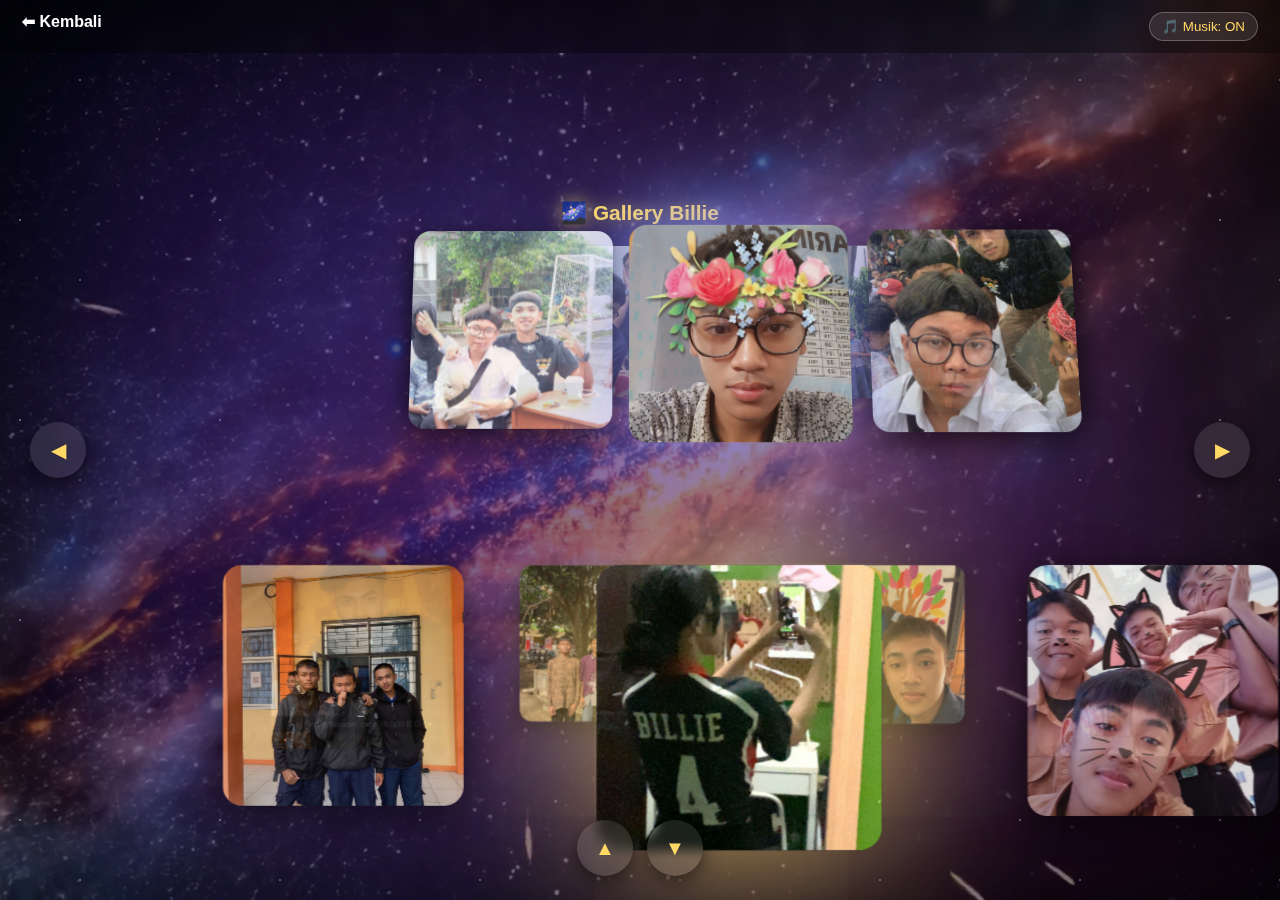
<file: gallery.html>
<!DOCTYPE html>
<html lang="id">
<head>
<meta charset="utf-8" />
<meta name="viewport" content="width=device-width,initial-scale=1" />
<title>2-Layer 3D Gallery Final</title>

<style>
/* ---- RESET ---- */
*{margin:0;padding:0;box-sizing:border-box}
html,body{height:100%}
body{
  background:#000;
  font-family:Poppins,Arial,sans-serif;
  overflow:hidden;
  display:flex;
  flex-direction:column;
  align-items:center;
  justify-content:center;
  color:white;
}

/* ---- BACKGROUND ---- */
.bg-video{
  position:fixed;top:0;left:0;width:100%;height:100%;
  object-fit:cover;z-index:-10;
  filter:brightness(0.45);
}
.stars,.nebula1,.nebula2{
  position:fixed;top:0;left:0;width:100%;height:100%;
  pointer-events:none;z-index:-9;
}
.stars{
  background:
    radial-gradient(2px 2px at 20px 20px,rgba(255,255,255,.9),transparent 60%),
    radial-gradient(2px 2px at 80px 80px,rgba(180,200,255,.9),transparent 60%);
  background-size:200px 200px;
  animation:twinkle 120s linear infinite;
}
@keyframes twinkle{
  from{background-position:0 0}
  to{background-position:-2000px 2000px}
}
.nebula1{
  background:radial-gradient(circle at 30% 50%,rgba(100,50,255,0.28),transparent 75%);
  filter:blur(100px);
}
.nebula2{
  background:radial-gradient(circle at 70% 60%,rgba(255,80,255,0.20),transparent 85%);
  filter:blur(120px);
}

/* ---- NAVBAR ---- */
nav{
  position:fixed;top:0;left:0;right:0;
  display:flex;justify-content:space-between;
  padding:12px 22px;
  background:rgba(0,0,0,0.35);
  backdrop-filter:blur(8px);
  z-index:50;
}
nav a{color:#fff;text-decoration:none;font-weight:600}
.nav-btn{
  background:rgba(255,255,255,0.1);
  padding:6px 12px;border-radius:20px;
  border:1px solid rgba(255,255,255,0.25);
  color:#ffd966;cursor:pointer;
}
.nav-btn:hover{background:#ffd966;color:#000}

/* ---- TITLE ---- */
h1{
  margin-top:0px;
  color:#ffd966;
  font-size:1.3rem;
  text-shadow:0 0 18px rgba(255,223,102,0.6);
}
#notif{
  position:fixed;top:150px;left:0;right:0;
  text-align:center;color:#ffd966;
  opacity:0;font-weight:700;
  pointer-events:none;z-index:60;
}
#notif.show{animation:showNotif 2.4s forwards}
@keyframes showNotif{
  0%{opacity:1}
  80%{opacity:1}
  100%{opacity:0;transform:translateY(10px)}
}

/* ---- GALLERY ---- */
.gallery-wrap{
  width:900px;
  max-width:96vw;
  height:500px;
  display:flex;
  flex-direction:column;
  justify-content:center;
  align-items:center;
  gap:40px;
  margin-top:-25px; /* naik biar bagian bawah terlihat rapi */
}

/* ---- LAYER VIEWPORT ---- */
.layer-viewport{
  width:100%;
  height:200px;
  position:relative;
  perspective:1400px;
  display:flex;
  justify-content:center;
  align-items:center;
}
.layer-middle{height:280px}

/* ---- SLIDES ---- */
.slides{
  width:100%;height:100%;
  position:relative;
  transform-style:preserve-3d;
}

/* ---- 200px UNIVERSAL IMAGE ---- */
.slides img{
  position:absolute;
  left:50%;top:50%;
  width:200px;height:200px;
  object-fit:cover;
  border-radius:16px;
  box-shadow:0 10px 30px rgba(0,0,0,0.6);
  transition:transform .6s,opacity .4s,box-shadow .4s;
  opacity:0.85;
}

/* ---- SIMETRIS PERFECT ---- */
/* TOP LAYER: lebih tinggi 120px */
.layer-top .slides img{
  transform:translateY(-120px) rotateX(12deg);
}

/* MIDDLE LAYER: center */
.layer-middle .slides img{
  transform:translateY(0px) rotateX(0deg);
}

/* ---- FRONT IMAGE EFFECT ---- */
.layer-top .slides img.front{
  transform:translateY(-120px) rotateX(12deg) translateZ(40px) scale(1.25);
  opacity:1;
  box-shadow:0 0 80px rgba(140,150,255,0.85);
}
.layer-middle .slides img.front{
  transform:translateY(0px) rotateX(0deg) translateZ(70px) scale(1.25);
  opacity:1;
  box-shadow:0 0 120px rgba(255,223,102,0.9);
}

/* ---- BUTTON HORIZONTAL ---- */
.btn-hr{
  position:fixed;top:50%;transform:translateY(-50%);
  width:56px;height:56px;border-radius:50%;
  background:rgba(255,255,255,0.1);
  border:none;color:#ffd966;
  cursor:pointer;font-size:20px;
  backdrop-filter:blur(6px);
  box-shadow:0 6px 18px rgba(0,0,0,0.5);
  transition:.25s;z-index:80;
}
.btn-hr:hover{background:#ffd966;color:#000;transform:translateY(-50%) scale(1.1)}
.btn-left{left:30px}
.btn-right{right:30px}

/* ---- BUTTON VERTICAL (UP ONLY) ---- */
.controls-bottom{
  position:fixed;left:50%;transform:translateX(-50%);
  bottom:24px;display:flex;gap:14px;z-index:80;
}
.btn-vert{
  width:56px;height:56px;border-radius:50%;
  background:rgba(255,255,255,0.1);
  border:none;color:#ffd966;
  cursor:pointer;font-size:20px;
  backdrop-filter:blur(6px);
  box-shadow:0 6px 18px rgba(0,0,0,0.5);
  transition:.25s;
}
.btn-vert:hover{background:#ffd966;color:#000;transform:scale(1.1)}

/* ---- RESPONSIVE ---- */
@media (max-width:720px){
  .gallery-wrap{gap:20px;margin-top:-10px; margin-left:-1px;}
  .layer-viewport{height:160px}
  .layer-middle{height:230px}

  .slides img{
    width:150px;height:150px;
  }

  .btn-hr,.btn-vert{
    width:46px;height:46px;font-size:18px;
  }
  .btn-left{left:14px}
  .btn-right{right:14px}
}

</style>
</head>

<body>

<!-- ==== BACKGROUND ==== -->
<video class="bg-video" autoplay muted loop playsinline>
  <source src="assets/Stunning Deep Space Nebula - Bebas Rekaman Video Stok.mp4" type="video/mp4">
</video>

<div class="stars"></div>
<div class="nebula1"></div>
<div class="nebula2"></div>

<!-- ==== NAV ==== -->
<nav>
  <a href="index.html">⬅ Kembali</a>
  <button id="musicBtn" class="nav-btn">🎵 Musik: ON</button>
</nav>

<h1>🌌 Gallery Billie</h1>
<div id="notif"></div>

<!-- ==================================================
     GALLERY 2 LAYER (TOP + MIDDLE)
=================================================== -->
<div class="gallery-wrap">

  <!-- ========= LAYER ATAS ========= -->
  <div class="layer-viewport layer-top" id="viewportTop">
    <div class="slides" id="slidesTop">
      <img src="assets/f1.jpeg">
      <img src="assets/f2.jpeg">
      <img src="assets/f3.jpeg">
      <img src="assets/f4.jpeg">
      <img src="assets/f7.jpeg">
      <img src="assets/f6.jpeg">
      <img src="assets/f5.jpeg">
    </div>
  </div>

  <!-- ========= LAYER TENGAH ========= -->
  <div class="layer-viewport layer-middle" id="viewportMid">
    <div class="slides" id="slidesMid">
      <img src="assets/z3.jpg">
      <img src="assets/ucing.jpg">
      <img src="assets/putih.jpg">
      <img src="assets/banzy.jpg">
      <img src="assets/haj.jpeg">
      <img src="assets/sig.jpeg">
      <img src="assets/four.jpeg">
    </div>
  </div>

</div><!-- end gallery wrap -->

<!-- ==== HORIZONTAL BUTTONS ==== -->
<button class="btn-hr btn-left" id="btnLeft">◀</button>
<button class="btn-hr btn-right" id="btnRight">▶</button>

<!-- ==== ONLY UP BUTTON ==== -->
<div class="controls-bottom">
  <button class="btn-vert" id="btnUp">▲</button>
  <button class="btn-vert" id="btnDown">▼</button>
</div>


<!-- ==== AUDIO ==== -->
<audio id="beep" src="assets/mixkit-retro-game-notification-212.wav" preload="auto"></audio>
<audio id="music" src="assets/space-ambient-cinematic-351304.mp3" preload="auto" loop></audio>
<script>
/* ============================================
   2-LAYER 3D GALLERY — FINAL ENGINE
============================================ */

/* Ambil elemen layer */
const slidesTop  = document.getElementById("slidesTop");
const slidesMid  = document.getElementById("slidesMid");

const imgsTop = [...slidesTop.querySelectorAll("img")];
const imgsMid = [...slidesMid.querySelectorAll("img")];

/* Variabel inti */
let angle = 0;
let target = 0;
const step = 360 / imgsMid.length;
const autoSpeed = 0.20;
const lerp = 0.12;

let mode = "auto";

/* Radius */
const RADIUS_TOP = 260;
const RADIUS_MID = 420;

/* Scale */
const SCALE_TOP = 0.9;
const SCALE_MID = 1.0;

/* Audio */
const beep  = document.getElementById("beep");
const music = document.getElementById("music");
music.volume = 0.35;
music.play();

/* Notif */
const notif = document.getElementById("notif");
function showNotif(t){
  notif.textContent = t;
  notif.classList.remove("show");
  void notif.offsetWidth;
  notif.classList.add("show");
}

/* ============================================
   POSISI AWAL ROTASI 3D
============================================ */

imgsTop.forEach((img,i)=>{
  img.style.transform = `rotateY(${i*step}deg) translateZ(${RADIUS_TOP}px)`;
});
imgsMid.forEach((img,i)=>{
  img.style.transform = `rotateY(${i*step}deg) translateZ(${RADIUS_MID}px)`;
});

/* ============================================
   UPDATE POSISI SETIAP LAYER
============================================ */

function updateLayerPositions(imgsArray, radius, baseScale, layer){
  
  imgsArray.forEach((img,i)=>{

    const deg = i * step;
    const rot = deg + angle;
    const rad = (rot * Math.PI) / 180;

    const x = Math.sin(rad) * radius;
    const z = Math.cos(rad) * radius;

    let shiftY = 0;
    let tilt   = 0;

    if(layer === "top"){
      shiftY = -70;
      tilt   = 12;
    }
    else if(layer === "mid"){
      shiftY = 0;
      tilt   = 0;
    }

    img.style.transform = `
      translateX(${x}px)
      translateZ(${z}px)
      translateY(${shiftY}px)
      rotateX(${tilt}deg)
      scale(${baseScale})
    `;

    img.dataset._z = z;
  });
}

/* ============================================
   TENTUKAN GAMBAR DEPAN
============================================ */

function detectFront(imgsArray){
  let frontIndex = 0;
  let maxZ = -999999;

  imgsArray.forEach((img,idx)=>{
    let z = parseFloat(img.dataset._z || "0");
    if(z > maxZ){
      maxZ = z;
      frontIndex = idx;
    }
  });

  imgsArray.forEach(i=>i.classList.remove("front"));
  imgsArray[frontIndex].classList.add("front");
}

/* ============================================
   RENDER LOOP
============================================ */

function render(){
  updateLayerPositions(imgsTop, RADIUS_TOP, SCALE_TOP, "top");
  updateLayerPositions(imgsMid, RADIUS_MID, SCALE_MID, "mid");

  detectFront(imgsTop);
  detectFront(imgsMid);
}

function loop(){
  if(mode === "auto") target -= autoSpeed;
  angle += (target - angle) * lerp;

  render();
  requestAnimationFrame(loop);
}
loop();

/* ============================================
   GO TO INDEX (PUTAR KE FOTO)
============================================ */
function goTo(idx){
  target = -idx * step;
  playBeep();
}
function playBeep(){
  beep.currentTime = 0;
  beep.play();
}

/* ============================================
   CLICK FOTO = PUTAR KE FOTO ITU
============================================ */
imgsTop.forEach((img,i)=> img.onclick = ()=> goTo(i));
imgsMid.forEach((img,i)=> img.onclick = ()=> goTo(i));

/* ============================================
   TOMBOL KIRI & KANAN
============================================ */
document.getElementById("btnLeft").onclick = ()=>{
  const idx = Math.round((-target) / step);
  goTo(idx - 1);
};

document.getElementById("btnRight").onclick = ()=>{
  const idx = Math.round((-target) / step);
  goTo(idx + 1);
};

/* ============================================
   TOMBOL ▲ (FOCUS LAYER TOP)
============================================ */

document.getElementById("btnUp").onclick = ()=>{
  playBeep();
  showNotif("🔼 Fokus ke Layer ATAS");

  /* highlight smooth */
  document.querySelector(".layer-top").style.opacity    = "1";
  document.querySelector(".layer-middle").style.opacity = "0.7";

  document.getElementById("btnDown").onclick = ()=>{
  playBeep();
  showNotif("🔽 Fokus ke Layer TENGAH");

  document.querySelector(".layer-top").style.opacity    = "0.6";
  document.querySelector(".layer-middle").style.opacity = "1";
};


  /* layer top glow lebih terlihat */
};

/* ============================================
   MUSIC TOGGLE
============================================ */
document.getElementById("musicBtn").onclick = ()=>{
  playBeep();

  if(music.paused){
    music.play();
    musicBtn.textContent = "🎵 Musik: ON";
    showNotif("🎶 Musik dihidupkan");
  } else {
    music.pause();
    musicBtn.textContent = "🎵 Musik: OFF";
    showNotif("🔇 Musik dimatikan");
  }
};

/* ============================================ */
</script>
</body>
</html>
</file>
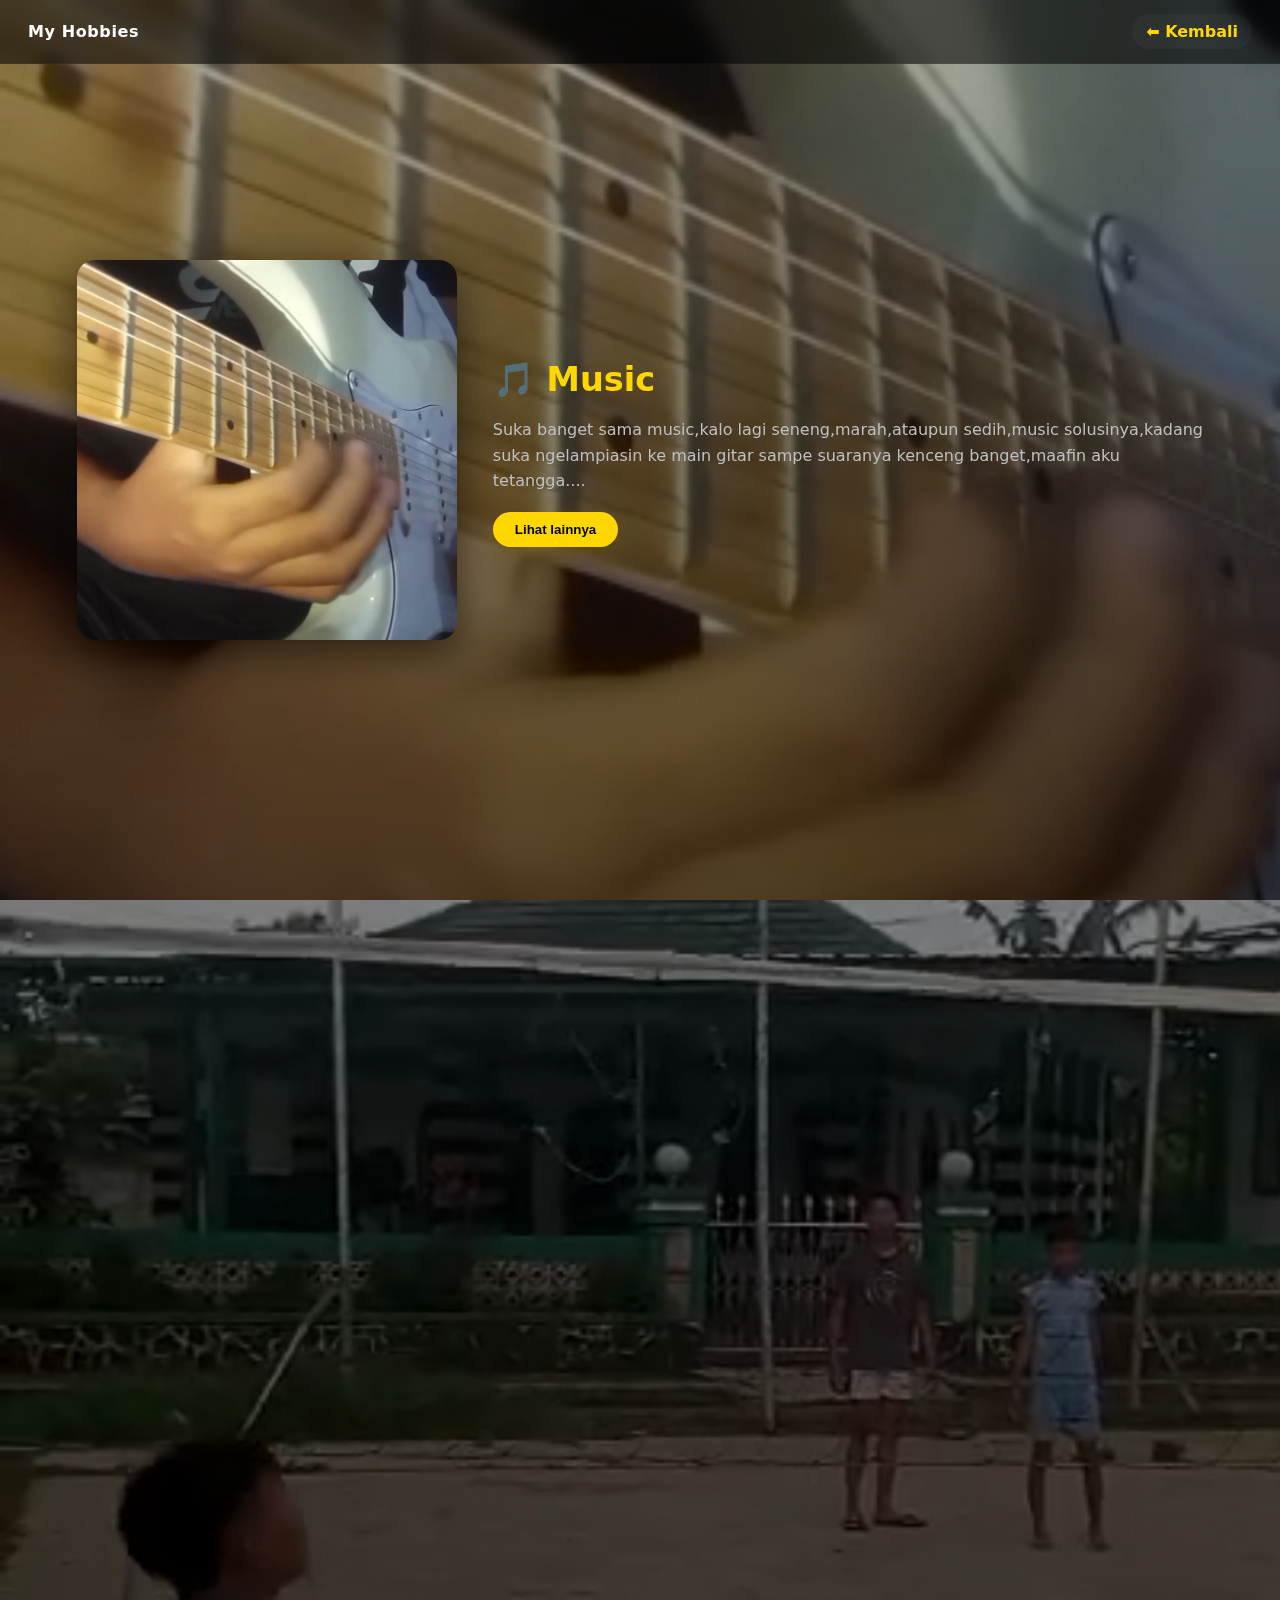
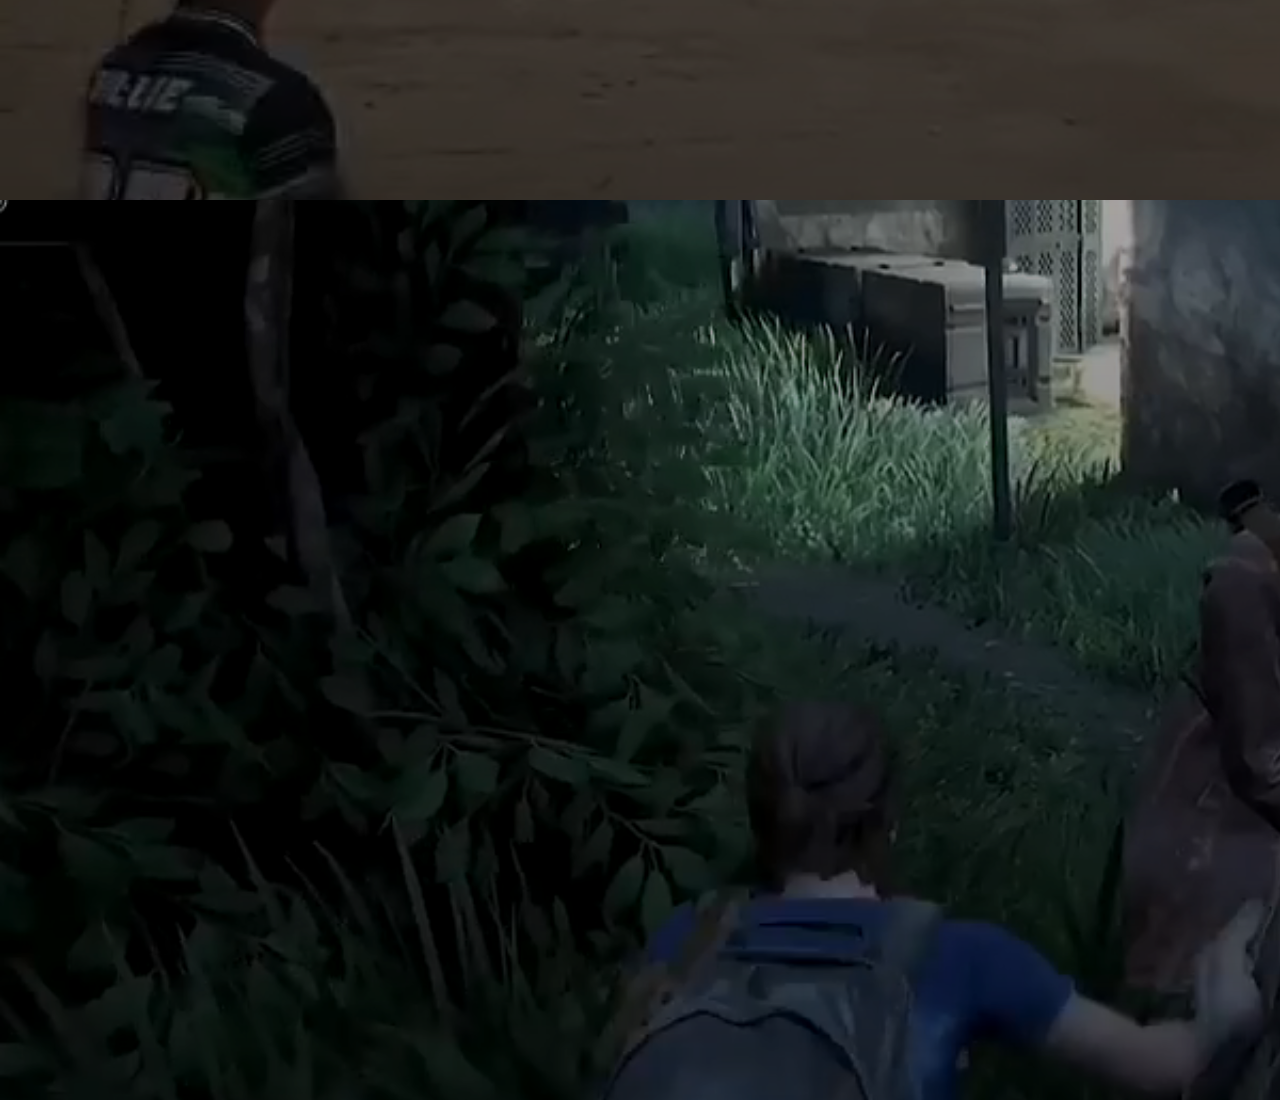
<file: hobby.html>
<!DOCTYPE html>
<html lang="id">
<head>
  <meta charset="utf-8" />
  <meta name="viewport" content="width=device-width,initial-scale=1" />
  <title>100</title>
  <style>
    :root{
      --bg:#060609;
      --muted:#bfbfbf;
      --accent:#ffd700;
    }
    *{box-sizing:border-box;margin:0;padding:0}
    body{
      font-family: "Poppins", system-ui, sans-serif;
      background:var(--bg);
      color:#fff;
      overflow-x:hidden;
      -webkit-font-smoothing:antialiased;
      -moz-osx-font-smoothing:grayscale;
    }

    /* NAV */
    nav{
      position:fixed;left:0;right:0;top:0;
      height:64px;
      display:flex;align-items:center;justify-content:space-between;
      padding:0 28px;
      background:rgba(0,0,0,0.55);
      backdrop-filter:blur(8px);
      z-index:1200;
      border-bottom:1px solid rgba(255,255,255,0.03);
    }
    nav .brand{font-weight:700;letter-spacing:0.6px}
    nav a{
      color:var(--accent);text-decoration:none;padding:8px 14px;border-radius:20px;
      background:rgba(255,255,255,0.03);font-weight:600;
    }
    nav a:hover{background:rgba(255,255,255,0.06)}

    /* SECTION */
    section{
      position:relative;
      min-height:100vh;
      padding:120px 6%;
      display:flex;
      align-items:center;
      justify-content:center;
      overflow:hidden;
    }
    /* background video (parallax-capable) */
    video.bg{
      position:absolute;inset:0;width:120%;height:120%;object-fit:cover;z-index:-2;
      /* brighter & slightly more saturated so the background is clearer */
      filter:brightness(0.7) saturate(1.05) contrast(1.02);
      transform:translateY(0);
      transition:transform .8s linear;
    }
    .overlay{
      position:absolute;inset:0;
      /* make overlay lighter so video shows through more — tweak these rgba stops to taste */
      background:linear-gradient(180deg,rgba(0,0,0,0.08),rgba(0,0,0,0.45));
      z-index:-1;
    }

    /* container: alternate layout left/right */
    .wrap{
      width:100%;
      max-width:1200px;
      display:flex;
      gap:36px;
      align-items:center;
      justify-content:space-between;
      transition:transform .6s ease,opacity .6s ease;
      opacity:0;
      transform:translateY(40px);
    }

    /* Animated entry states - will be toggled by JS */
    .enter-left{ transform:translateX(-80px); opacity:0; }
    .enter-right{ transform:translateX(80px); opacity:0; }
    .visible { transform:translateX(0) translateY(0); opacity:1; transition: transform 2s ease, opacity 2s ease;
 }

    /* video box 1:1 */
    .media {
      width:380px; height:380px; flex:0 0 380px;
      display:block;
      border-radius:18px;
      overflow:hidden;
      box-shadow:0 10px 40px rgba(0,0,0,0.6), 0 0 40px rgba(255,215,0,0.04);
    }
    .media video{
      width:100%; height:100%; object-fit:cover; display:block;
      transform-origin:center center;
    }

    /* text area */
    .txt{
      flex:1;
      color:var(--muted);
      line-height:1.6;
    }
    .txt h2{
      color:var(--accent);
      margin-bottom:10px;
      font-size:2.1rem;
    }
    .txt p{font-size:1rem;margin-bottom:18px}
    .btn{
      display:inline-block;padding:10px 22px;border-radius:999px;background:var(--accent);color:#000;font-weight:700;border:none;cursor:pointer;
      box-shadow:0 8px 20px rgba(255,215,0,0.08);
    }
    .btn:hover{transform:translateY(-3px);transition:all .18s ease}

    /* popup gallery */
    .popup{
      position:fixed;inset:0;display:none;align-items:center;justify-content:center;
      background:rgba(0,0,0,0.8);backdrop-filter:blur(8px);z-index:1400;padding:32px;
      opacity:0;transition:opacity .25s ease;
    }
    .popup.active{display:flex;opacity:1}
    .popup-card{
      width:100%;max-width:980px;background:linear-gradient(180deg,rgba(255,255,255,0.02),rgba(255,255,255,0.01));
      border-radius:14px;padding:22px;box-shadow:0 30px 80px rgba(0,0,0,0.6);
      transform:translateY(8px);animation:pop .35s ease both;
    }
    @keyframes pop{from{transform:translateY(30px) scale(.98);opacity:0}to{transform:translateY(0) scale(1);opacity:1}}

    .popup-card h3{color:var(--accent);margin-bottom:12px}
    .close-x{position:absolute;right:22px;top:18px;background:transparent;border:none;color:#fff;font-size:26px;cursor:pointer}
    .gallery{
      display:grid;grid-template-columns:repeat(auto-fit,minmax(220px,1fr));gap:12px;margin-top:10px;
    }
    /* make gallery thumbnails maintain a 1:1 (square) aspect ratio */
    .gallery img,.gallery video{
      width:100%;
      aspect-ratio:1/1; /* enforces square */
      height:auto; /* let aspect-ratio determine height */
      object-fit:cover;
      border-radius:10px;
      display:block;
    }

    .close-row{text-align:center;margin-top:14px}
    .close-row .close-btn{background:#ff4b4b;color:#fff;padding:10px 18px;border-radius:10px;border:none;cursor:pointer}

    /* small screens: stack, media becomes full width but square */
    @media (max-width:900px){
      .wrap{flex-direction:column-reverse;gap:18px}
      .media{width:84vw;height:84vw;max-width:420px;max-height:420px}
      section{padding:100px 5%}
      .txt h2{font-size:1.6rem}
  /* keep thumbnails square on small screens as well */
  .gallery img,.gallery video{aspect-ratio:1/1;height:auto}
    }

    /* ================================
   ❗ RESPONSIVE FOR SMALL SCREENS
   ================================ */
@media (max-width: 600px){

  /* NAV */
  nav{
    height: 56px;
    padding: 0 18px;
  }
  nav .brand{ font-size: 15px; }
  nav a{ font-size: 13px; padding: 6px 12px; }

  /* SECTION */
  section{
    padding: 100px 5%;
    min-height: auto;
  }

  /* WRAP STACKING */
  .wrap{
    flex-direction: column !important;
    gap: 14px;
    text-align: center;
  }

  /* MEDIA BOX FIX — biar tidak besar */
  .media{
    width: 88vw;
    height: 88vw;
    max-width: 380px;
    max-height: 380px;
    border-radius: 16px;
  }

  /* TEXT SCALE */
  .txt h2{
    font-size: 1.4rem;
    margin-bottom: 6px;
  }
  .txt p{
    font-size: .92rem;
    line-height: 1.45;
  }

  /* BUTTON */
  .btn{
    padding: 9px 20px;
    font-size: .9rem;
  }

  /* POPUP FULLSCREEN OPTIMIZE */
  .popup{
    padding: 14px;
    align-items: start;
    padding-top: 80px;
  }

  .popup-card{
    width: 100%;
    padding: 16px;
    border-radius: 10px;
  }

  .popup-card h3{
    font-size: 1.2rem;
    text-align: center;
  }

  .close-x{
    top: 15px;
    right: 15px;
    font-size: 22px;
  }

  /* GALLERY GRID FIT BETTER */
  .gallery{
    grid-template-columns: repeat(auto-fit, minmax(140px, 1fr));
    gap: 8px;
  }

  .gallery img,
  .gallery video{
    aspect-ratio: 1/1;
    border-radius: 8px;
  }
}


  </style>
</head>
<body>

  <nav>
    <div class="brand">My Hobbies</div>
    <a href="index.html">⬅ Kembali</a>
  </nav>

  <!-- MUSIC (index 0 => enters from left) -->
  <section id="music" data-index="0">
    <video class="bg" autoplay muted loop playsinline data-speed="0.25">
      <source src="assets/gitar.mp4" type="video/mp4">
    </video>
    <div class="overlay"></div>

    <div class="wrap enter-left">
      <div class="media">
        <!-- main video: autoplay, muted, loop, no controls, playsinline -->
        <video autoplay muted loop playsinline>
          <source src="assets/gitar.mp4" type="video/mp4">
        </video>
      </div>

      <div class="txt">
        <h2>🎵 Music</h2>
        <p>Suka banget sama music,kalo lagi seneng,marah,ataupun sedih,music solusinya,kadang suka ngelampiasin ke main gitar sampe suaranya kenceng banget,maafin aku tetangga....</p>
        <button class="btn" onclick="openGallery('music')">Lihat lainnya</button>
      </div>
    </div>
  </section>

  <!-- VOLLY (index 1 => enters from right) -->
  <section id="volly" data-index="1">
    <video class="bg" autoplay muted loop playsinline data-speed="0.2">
      <source src="assets/nyemessore.mp4" type="video/mp4">
    </video>
    <div class="overlay"></div>

    <div class="wrap enter-right" style="flex-direction:row-reverse">
      <div class="media">
        <video autoplay muted loop playsinline>
          <source src="assets/nyemessore.mp4" type="video/mp4">
        </video>
      </div>

      <div class="txt">
        <h2>🏐 Volly</h2>
        <p>Masuk SMK KAHIANG ini lewat jalur volly,dulu setiap sore pulang sekolah selalu volly dulu,sekarang susah :( banyak tugas dan harus belajar biar ngerti pelajaran nya.</p>
        <button class="btn" onclick="openGallery('volly')">Lihat lainnya</button>
      </div>
    </div>
  </section>

  <!-- GAME (index 2 => enters from left) -->
  <section id="game" data-index="2">
    <video class="bg" autoplay muted loop playsinline data-speed="0.22">
      <source src="assets/The last of us 2 remastered no return Ellie stealth brutal combat _ Tlou remake Ps5 4k best scenes.mp4" type="video/mp4">
    </video>
    <div class="overlay"></div>

    <div class="wrap enter-left">
      <div class="media">
        <video autoplay muted loop playsinline>
          <source src="assets/The last of us 2 remastered no return Ellie stealth brutal combat _ Tlou remake Ps5 4k best scenes.mp4" type="video/mp4">
        </video>
      </div>

      <div class="txt">
        <h2>🎮 Game</h2>
        <p>ini naikin mood kalau udah cape sama tugas sih,cinta banget pokok nya,apalagi kalo main sama temen-temen.</p>
        <button class="btn" onclick="openGallery('game')">Lihat lainnya</button>
      </div>
    </div>
  </section>

  <!-- POPUPS / GALLERIES -->
  <div class="popup" id="gallery-music" aria-hidden="true">
    <div class="popup-card">
      <button class="close-x" onclick="closeGallery('music')">✕</button>
      <h3>🎶 Music Gallery</h3>
      <div class="gallery">
        <video muted autoplay loop>
          <source src="assets/gitar.mp4" type="video/mp4">
        </video>
        <video muted autoplay loop>
          <source src="assets/skul.mp4" type="video/mp4">
        </video>
        <video muted autoplay loop>
          <source src="assets/matang.mp4" type="video/mp4">
        </video>
      </div>
      <div class="close-row"><button class="close-btn" onclick="closeGallery('music')">Tutup</button></div>
    </div>
  </div>

  <div class="popup" id="gallery-volly" aria-hidden="true">
    <div class="popup-card">
      <button class="close-x" onclick="closeGallery('volly')">✕</button>
      <h3>🏐 Volly Gallery</h3>
      <div class="gallery">
        <img src="assets/polisore.jpg" alt="volly 1">
        <video autoplay muted loop>
          <source src="assets/gor.mp4" type="video/mp4">
        </video>
       <video  autoplay muted loop>
          <source src="assets/nyemessore.mp4" type="video/mp4">
        </video>
      </div>
      <div class="close-row"><button class="close-btn" onclick="closeGallery('volly')">Tutup</button></div>
    </div>
  </div>

  <div class="popup" id="gallery-game" aria-hidden="true">
    <div class="popup-card">
      <button class="close-x" onclick="closeGallery('game')">✕</button>
      <h3>🎮 Game Gallery</h3>
      <div class="gallery">
        <img src="assets/ff.jpg" alt="game 1">
        <video muted autoplay loop>
          <source src="assets/The last of us 2 remastered no return Ellie stealth brutal combat _ Tlou remake Ps5 4k best scenes.mp4" type="video/mp4">
        </video>
        <video muted autoplay loop >
          <source src="assets/tomb.mp4" type="video/mp4">
        </video>
      </div>
      <div class="close-row"><button class="close-btn" onclick="closeGallery('game')">Tutup</button></div>
    </div>
  </div>

  <script>
    // --- scroll reveal + alternate left/right animation assignment ---
    const sections = document.querySelectorAll('section');
    const observerOptions = { root: null, rootMargin: '0px', threshold: 0.18 };

    const observer = new IntersectionObserver((entries) => {
      entries.forEach(entry => {
        const wrap = entry.target.querySelector('.wrap');
        if (!wrap) return;
        if (entry.isIntersecting) {
          // add visible + ensure correct class for direction
          wrap.classList.add('visible');
        } else {
          // remove to allow re-play when scrolling back
          wrap.classList.remove('visible');
        }
      });
    }, observerOptions);

    sections.forEach((sec, idx) => {
      // set initial enter-left / enter-right based on index (alternate)
      const wrap = sec.querySelector('.wrap');
      if (wrap) {
        if (idx % 2 === 0) {
          wrap.classList.add('enter-left');
        } else {
          wrap.classList.add('enter-right');
        }
      }
      observer.observe(sec);
    });

    // --- parallax for background videos (subtle) ---
    const bgVideos = document.querySelectorAll('video.bg');
    window.addEventListener('scroll', () => {
      bgVideos.forEach(v => {
        const speed = parseFloat(v.getAttribute('data-speed') || 0.22);
        const rect = v.closest('section').getBoundingClientRect();
        const offset = (rect.top) * speed;
        v.style.transform = `translateY(${offset}px)`;
      });
    }, { passive: true });

    // --- gallery open/close ---
    function openGallery(name){
      const id = {music:'gallery-music', volly:'gallery-volly', game:'gallery-game'}[name];
      if(!id) return;
      const pop = document.getElementById(id);
      pop.classList.add('active');
      pop.setAttribute('aria-hidden','false');
      // prevent body scroll
      document.body.style.overflow = 'hidden';
    }
    function closeGallery(name){
      const id = {music:'gallery-music', volly:'gallery-volly', game:'gallery-game'}[name];
      if(!id) return;
      const pop = document.getElementById(id);
      pop.classList.remove('active');
      pop.setAttribute('aria-hidden','true');
      document.body.style.overflow = '';
    }

    // close popup when clicking outside the card
    document.querySelectorAll('.popup').forEach(p=>{
      p.addEventListener('click', (e)=>{
        if(e.target === p){
          p.classList.remove('active');
          p.setAttribute('aria-hidden','true');
          document.body.style.overflow = '';
        }
      });
    });

    // Ensure mobile autoplay: try to play all inline videos
    document.addEventListener('DOMContentLoaded', () => {
      document.querySelectorAll('video[autoplay]').forEach(v=>{
        v.muted = true;
        v.playsInline = true;
        // some browsers require play() call
        const playPromise = v.play();
        if (playPromise !== undefined){
          playPromise.catch(()=>{/* ignore */});
        }
      });
    });
  </script>
</body>
</html>
</file>
